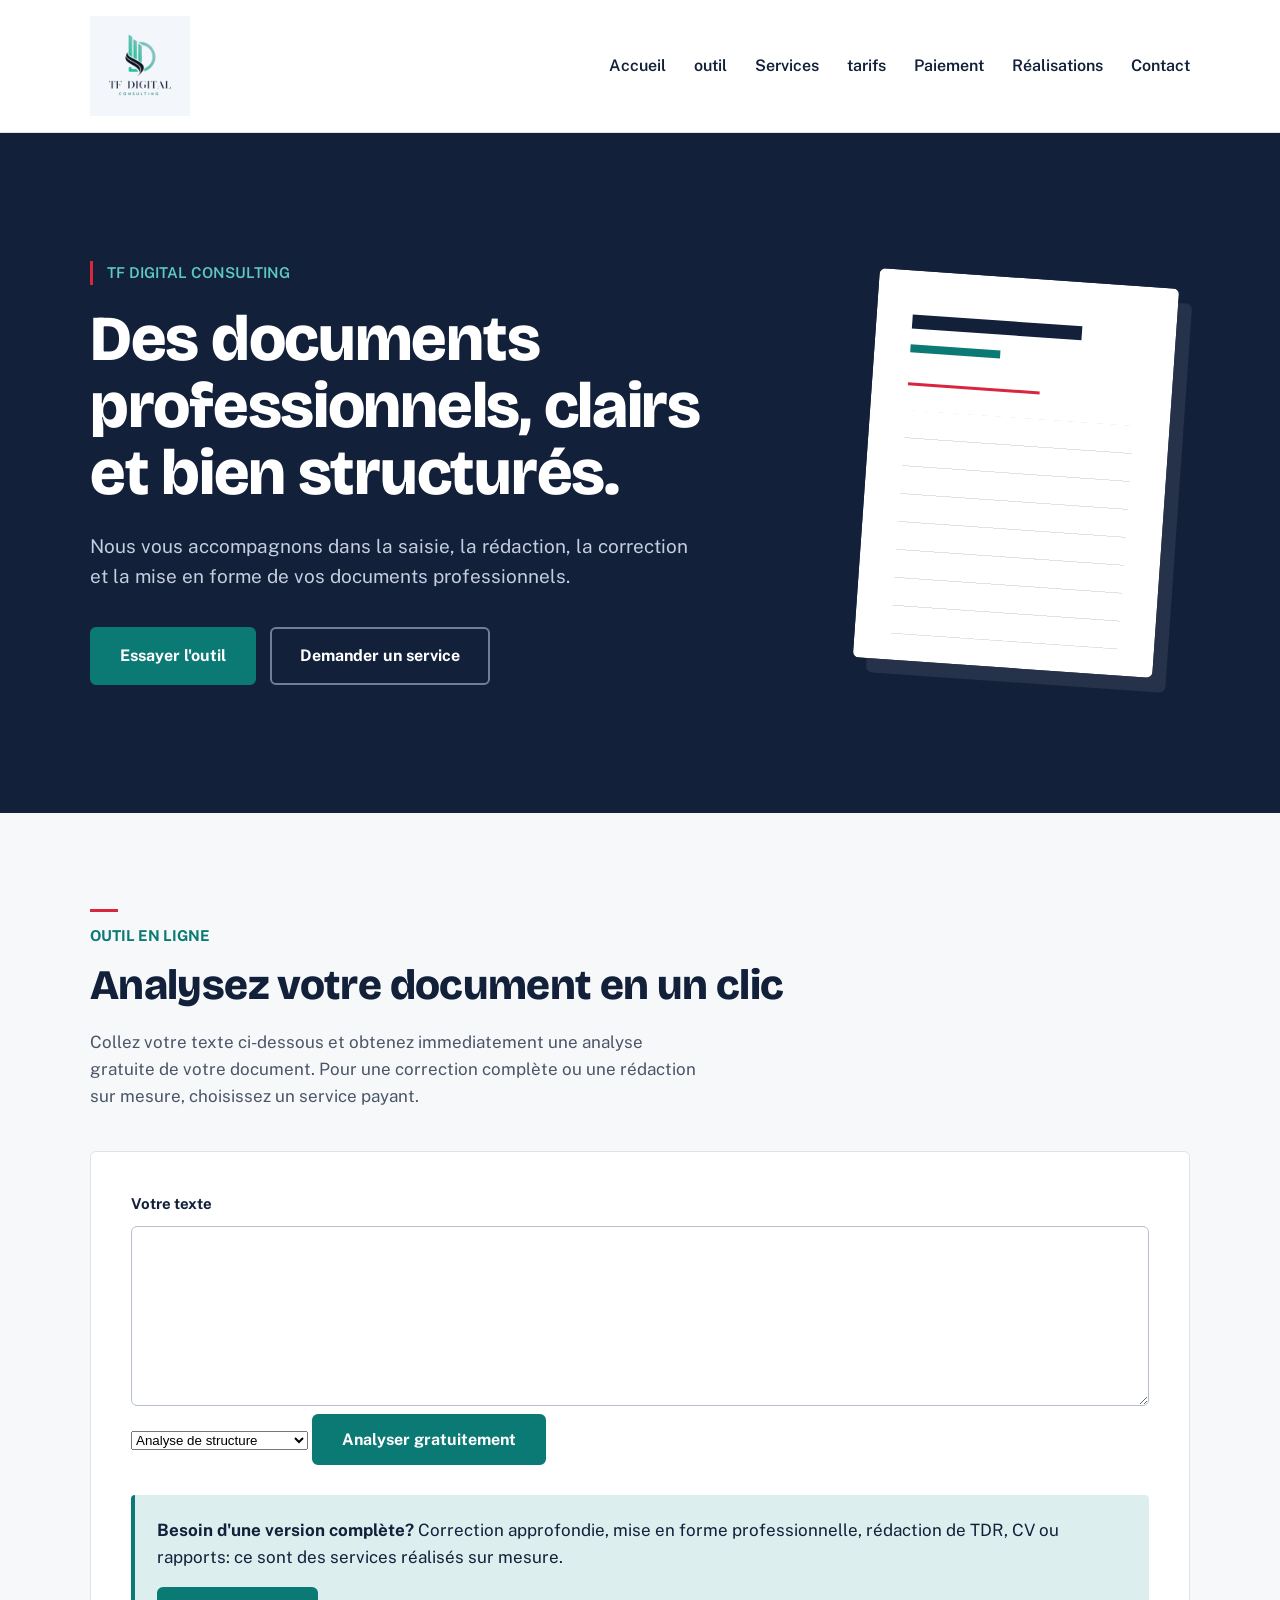
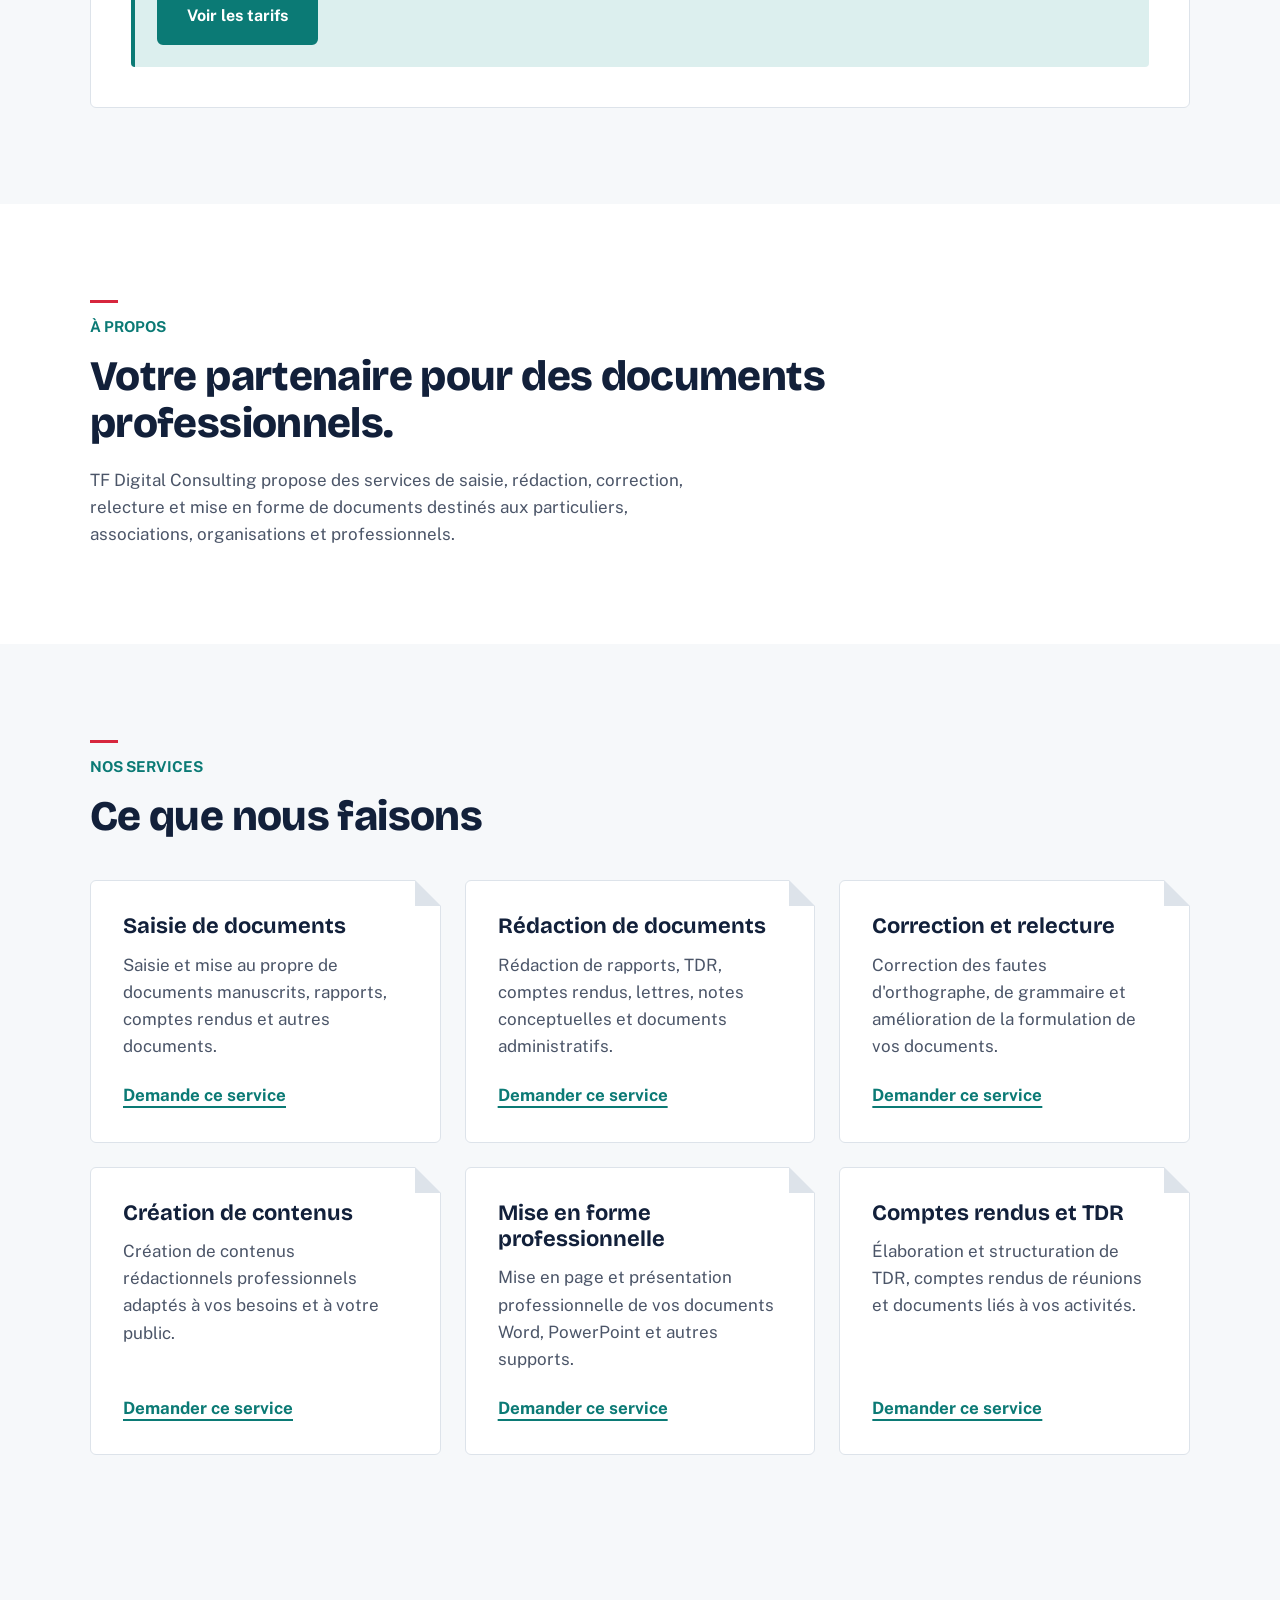
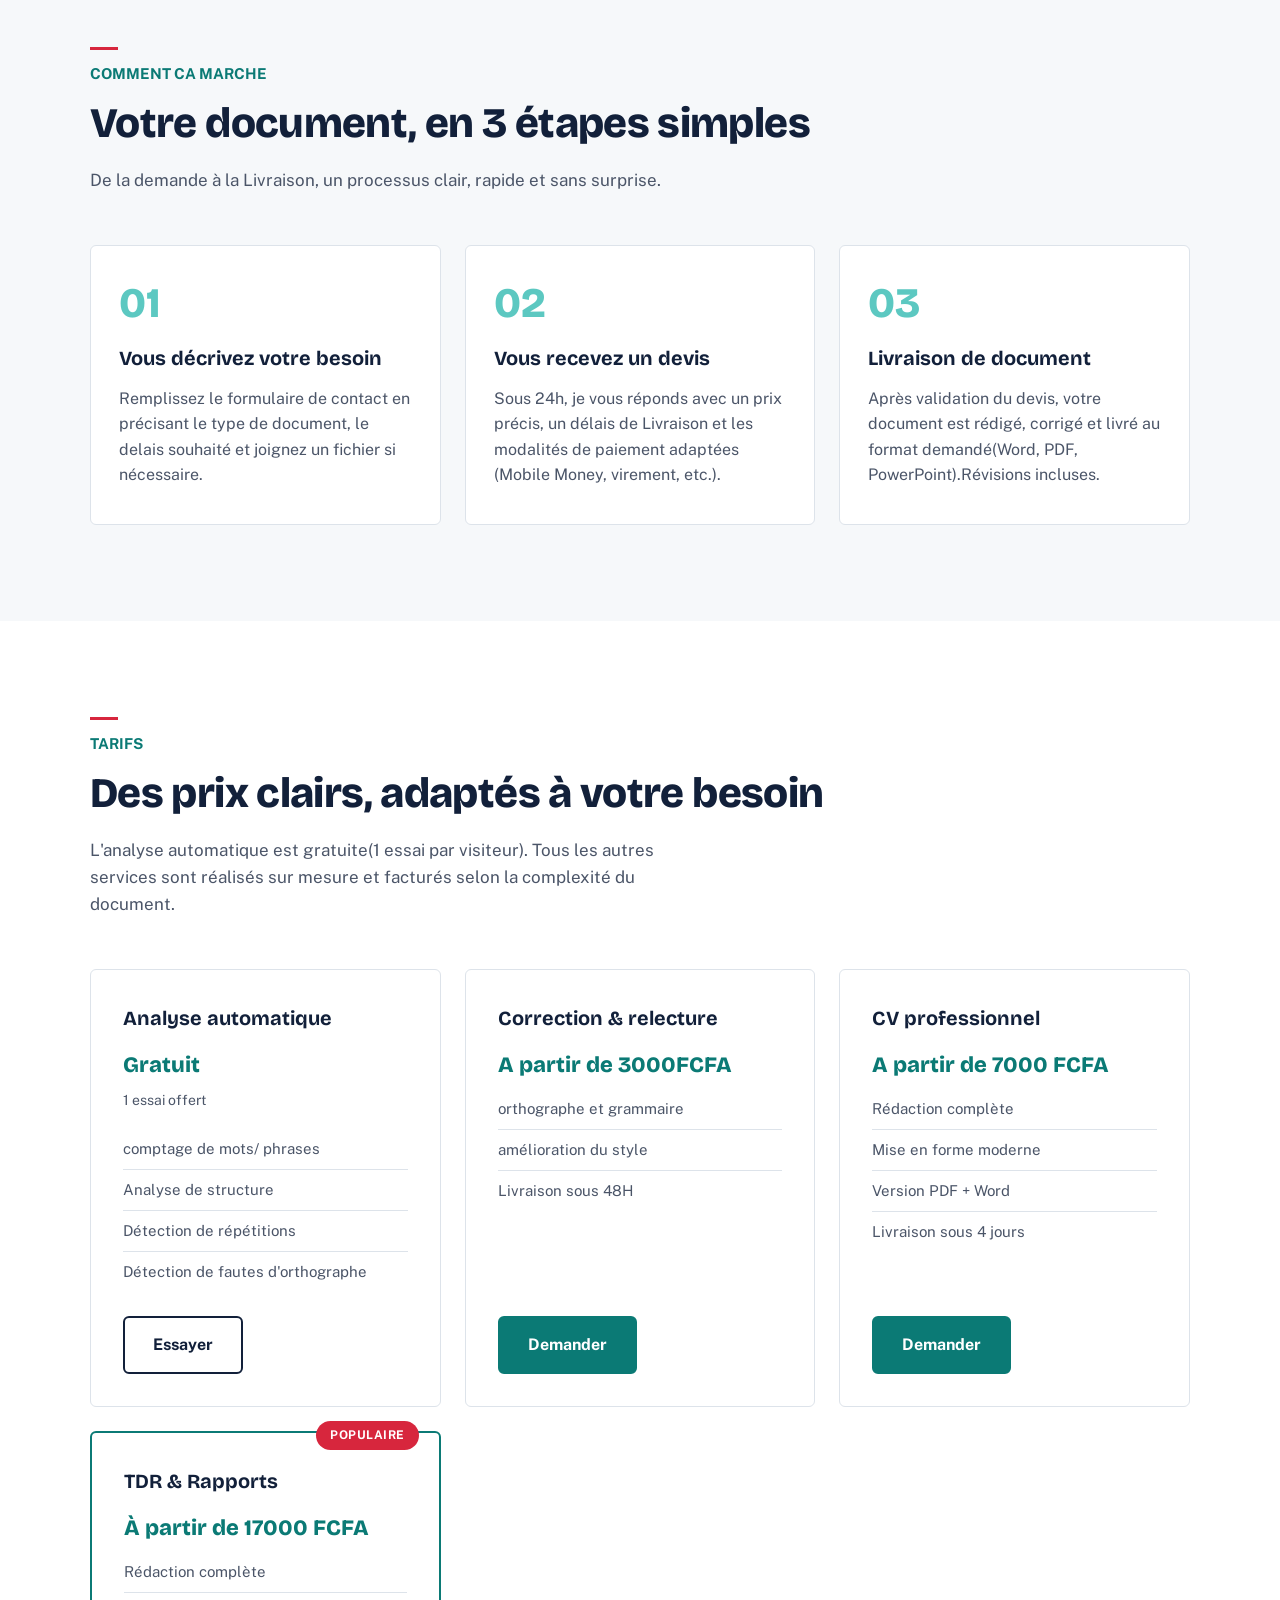
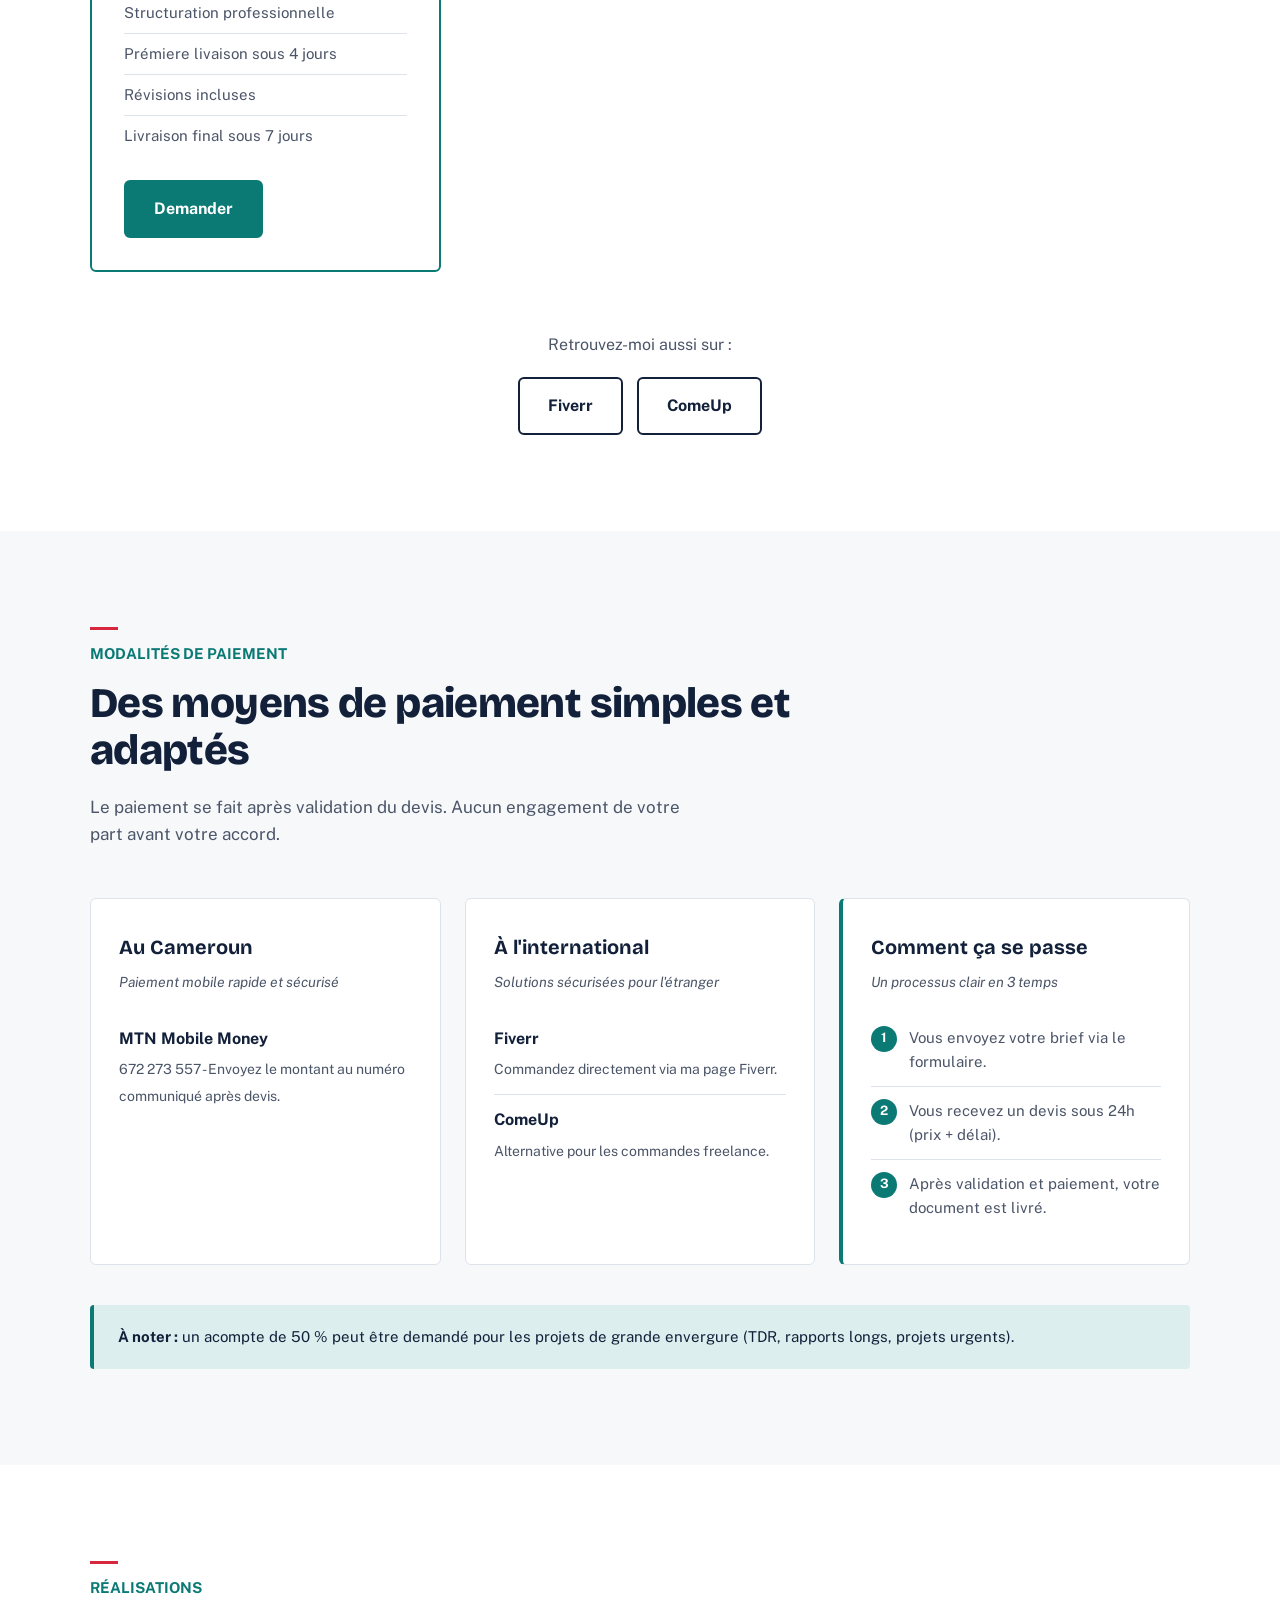
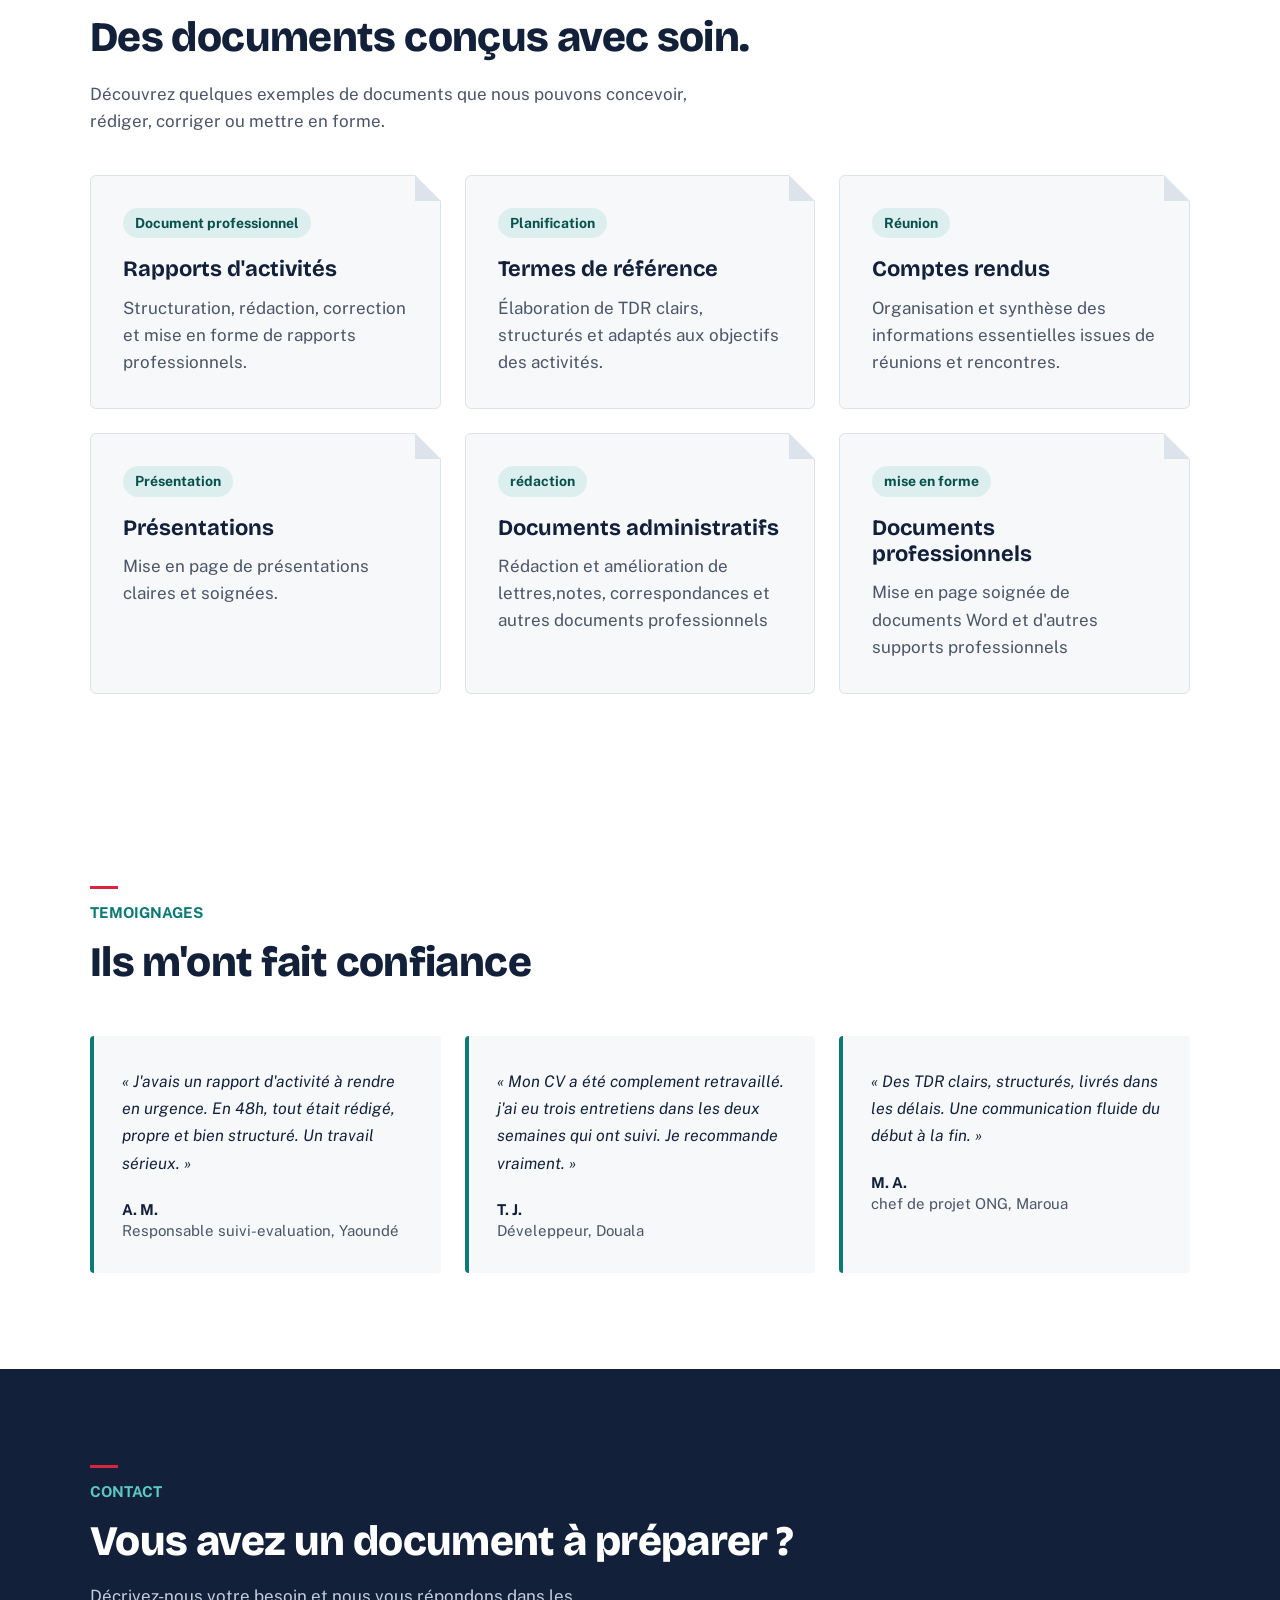
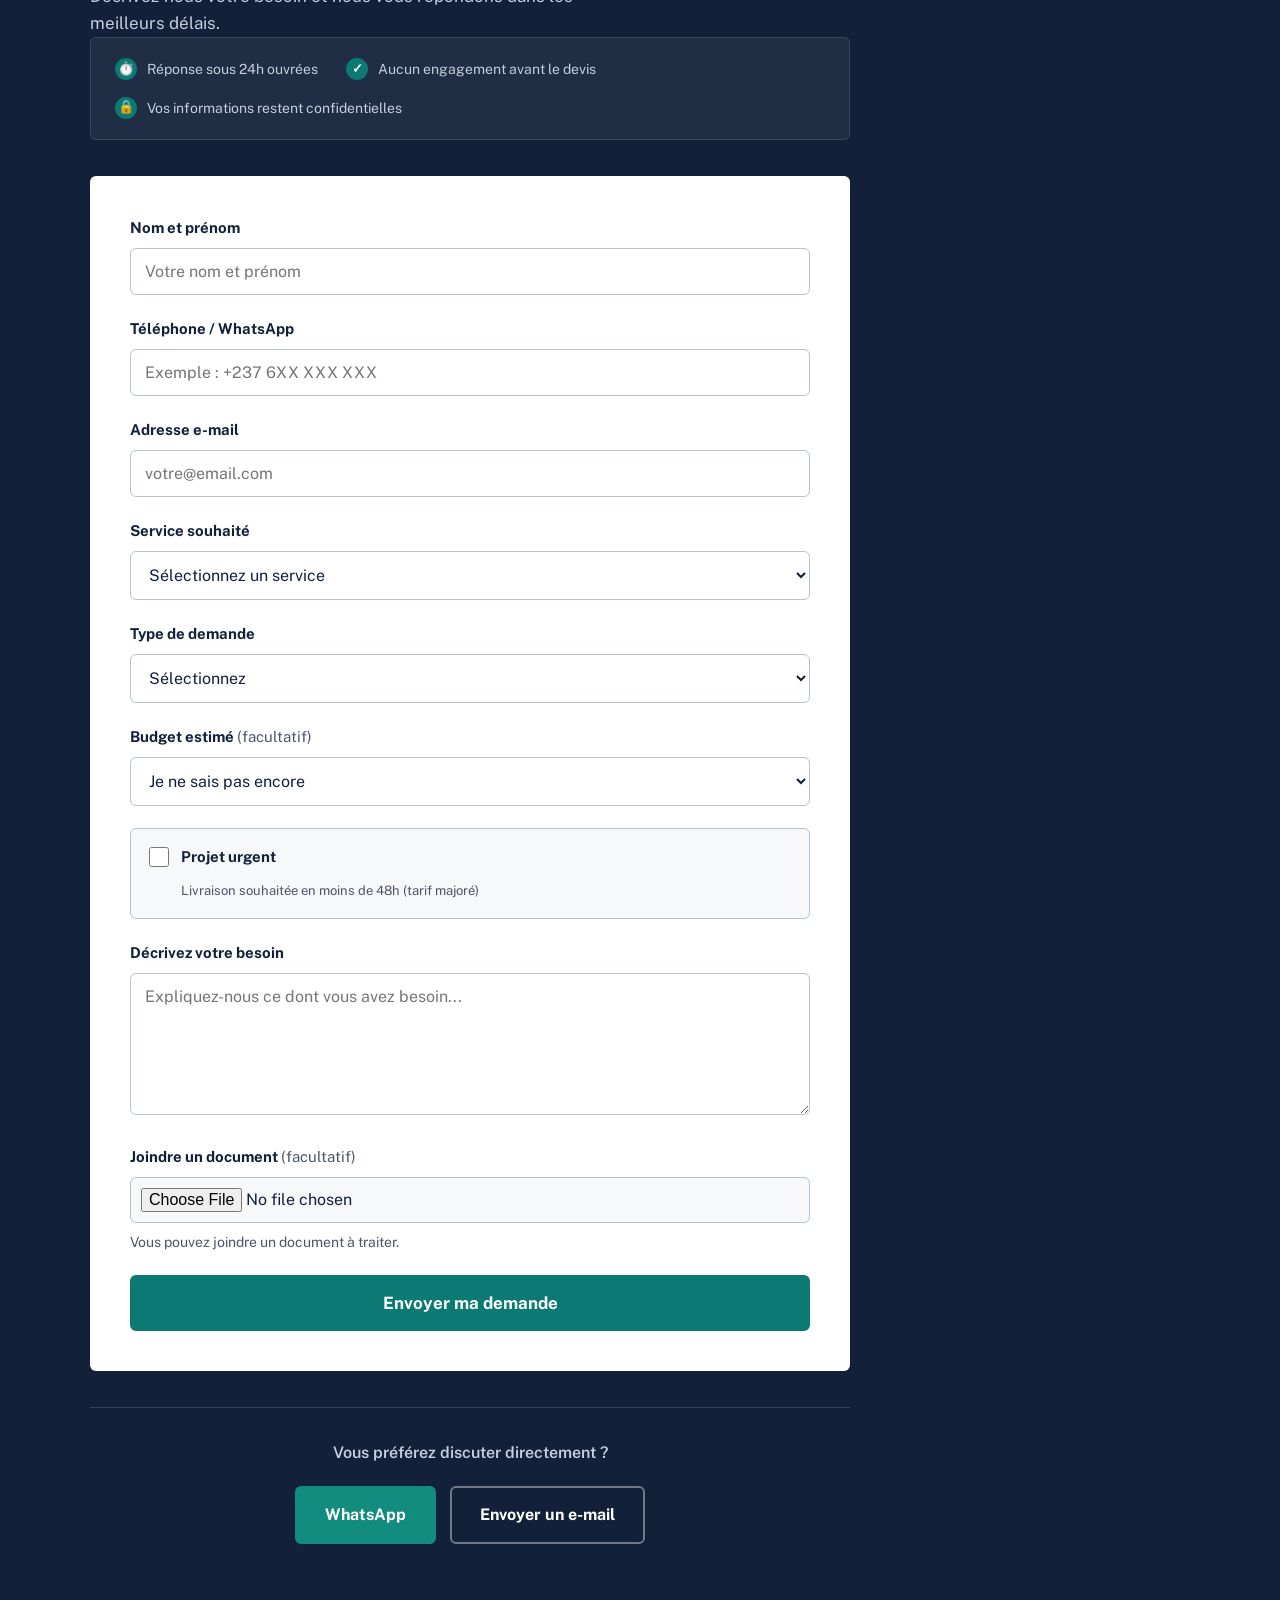
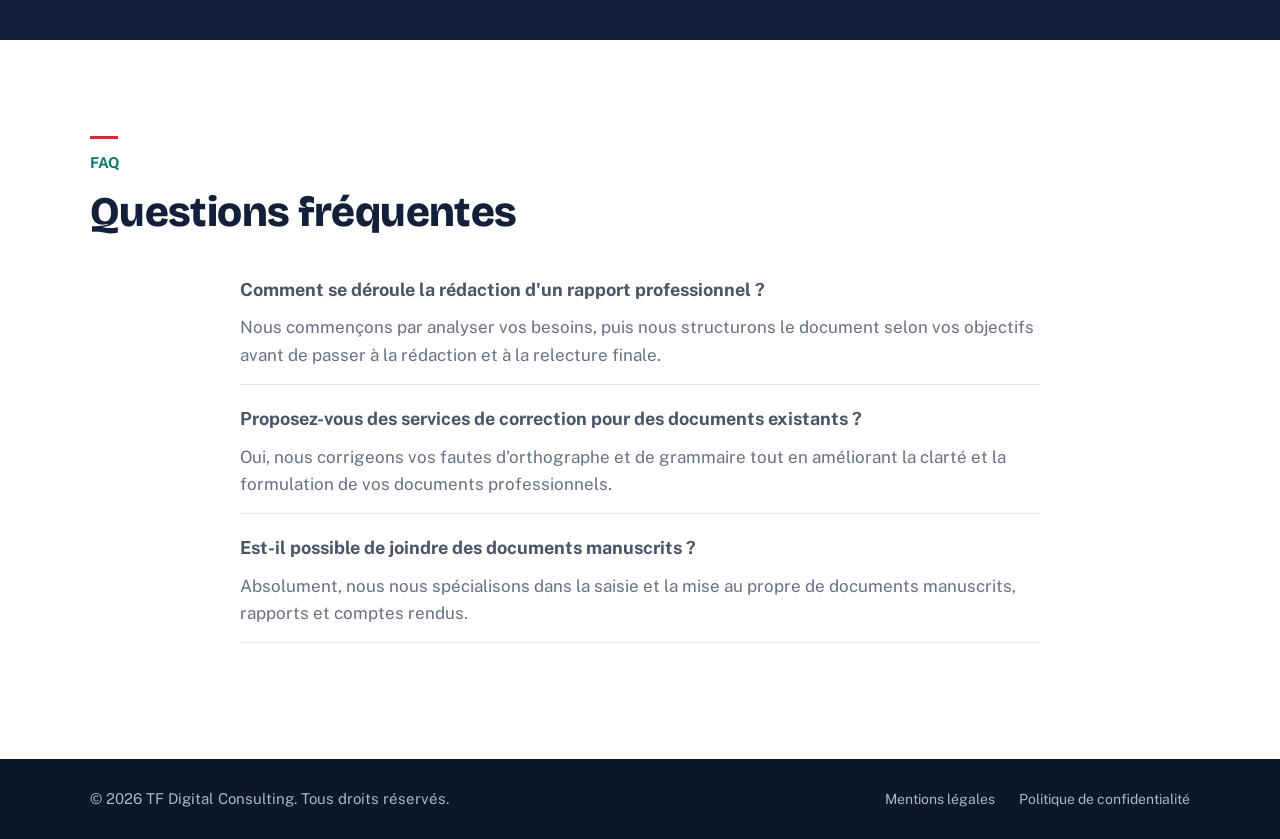
<file: index.html>
<!DOCTYPE html>
<html lang="fr">

<head>
  <meta charset="UTF-8">
  <meta name="viewport"content="width=device-width,initial-scale=1.0">
  <title>TF Digital Consulting-Rédaction, correction et meise en forme de documents professionnels </title>
  <!-- SEO META TAGS -->
   <meta name="description" content="TF Digital Consulting: expert en rédaction,correction et saisie de documents professionnels à distance. Nous accompagnons les entreprises et les particuliers dans la mise en forme de leurs rapports,TDR et courriers.">
   <meta name="keywords" content="rédaction professionnel,saisie de documents, correction de textes, TF Digital Consulting, services administratifs,Cameroun">
   <meta name="author" content="TF digital Consulting">
   <!-- Open Graph (partage sur les reseaux sociaux) -->
    <meta property="og:title" content="TF Digital Consulting-documents professionnels">
    <meta property="og:description" content="Rédaction,Correction, saisie et mise en forme de vos documents professionnels">
    <meta property="og:type" content="website">
    <!-- POLICES -->
     <link rel="preconnect" href="https://fonts.googleapis.com">
     <link rel="preconnect" href="https://fonts.gstatic.com"crossorigin>
     <link href="https://fonts.googleapis.com/css2?family=Bricolage+Grotesque:wght@600;700;800&family=public+Sans:wght@400;600;700&display=swap" rel="stylesheet">
     <!-- STYLES -->
      <link rel="stylesheet" href="style.css">
    <!-- BALISES STRUCTURÉES POUR GOOGLE -->
<script type="application/ld+json">
{
  "@context": "https://schema.org",
  "@type": "ProfessionalService",
  "name": "TF Digital Consulting",
  "description": "Rédaction, correction et mise en forme de documents professionnels : TDR, rapports, CV, comptes rendus.",
  "url": "https://tf-digital-consulting.netlify.app",
  "telephone": "+237672273557",
  "email": "tfdigitalconsulting@gmail.com",
  "areaServed": { "@type": "Country", "name": "Cameroun" },
  "priceRange": "2000 - 50000 FCFA"
}
</script>  
</head>
<body>

    <!-- MENU DU SITE -->
    <header>

        <nav class="navbar">
            <a href="#accueil" class="logo">
                <img src="logo.png" alt="TF Digital Consulting Logo" class="logo-img">
            </a>

            <ul class="menu">
                <li><a href="#accueil">Accueil</a></li>
                <li><a href="#outil">outil</a></li>
                <li><a href="#services">Services</a></li>
                <li><a href="#tarifs">tarifs</a></li>
                <li><a href="paiement">Paiement</a></li>
                <li><a href="#realisations">Réalisations</a></li>
                <li><a href="#contact">Contact</a></li>
            </ul>

        </nav>

    </header>


    <!-- PAGE D'ACCUEIL -->
    <main>

        <section id="accueil" class="hero">

            <div class="hero-content">

                <p class="sur-titre">
                    TF DIGITAL CONSULTING
                </p>

                <h1>
                    Des documents professionnels,
                    clairs et bien structurés.
                </h1>

                <p class="description">
                    Nous vous accompagnons dans la saisie,
                    la rédaction, la correction et la mise
                    en forme de vos documents professionnels.
                </p>

                <div class="boutons">

                    <a href="#outil" class="btn">
                        Essayer l'outil
                    </a>

                    <a href="#contact" class="btn btn-secondaire">
                        Demander un service
                    </a>
                  
                </div>

            </div>

        </section>
        <!-- OUTIL EN LIGNE -->
         <section id="outil" class="outil-section">
            <div class="section-introduction">
                <p class="titre-section">OUTIL EN LIGNE</p>
                <h2>Analysez votre document en un clic</h2>
                <p class="texte-section">
                    Collez votre texte ci-dessous et obtenez immediatement une analyse gratuite de votre document.
                    Pour une correction complète ou une rédaction sur mesure, choisissez un service payant.
                </p>
            </div>
            <div class="outil-boite">
                <label for="texte-utilisateur" class="outil-label">
                    Votre texte
                </label>

                <textarea id="texte-utilisateur"
                placeholder="coller ici votre document (TDR, rapport, cv, lettre...)">
                </textarea>
                <div class="outil-action">
                    <select id="type-analyse">
                        <option value="structure">Analyse de structure</option>
                        <option value="lisibilite">Lisibilité</option>
                        <option value="repetitions">répétitions</option>
                        <option value="orthographe">Correction orthographique</option>
                    </select>
                    <button id="btn-analyser" class="btn" type="button">
                        Analyser gratuitement
                    </button>

                </div>
                <div id="resultat" class="resultat"></div>
                <div class="outil-premium">
                    <p>
                        <strong>Besoin d'une version complète?</strong>
                        Correction approfondie, mise en forme professionnelle, rédaction de TDR, CV ou rapports:
                         ce sont des services réalisés sur mesure.
                    </p>
                    <a href="#tarifs" class="btn">Voir les tarifs</a>
                </div>

            </div>
         </section>

        <!-- À PROPOS -->
        <section id="apropos" class="section">

            <p class="titre-section">
                À PROPOS
            </p>

            <h2>
                Votre partenaire pour des documents
                professionnels.
            </h2>

            <p class="texte-section">
                TF Digital Consulting propose des services
                de saisie, rédaction, correction, relecture
                et mise en forme de documents destinés aux
                particuliers, associations, organisations
                et professionnels.
            </p>

        </section>


        <!-- SERVICES -->
        <section id="services" class="services-section">

            <div class="section-introduction">

                <p class="titre-section">
                    NOS SERVICES
                </p>

                <h2>
                    Ce que nous faisons
                </h2>

            </div>


            <div class="services">

                <!-- SERVICE 1 -->
                <div class="service">

                    <span class="numero">
                        01
                    </span>

                    <h3>
                        Saisie de documents
                    </h3>

                    <p>
                        Saisie et mise au propre de documents
                        manuscrits, rapports, comptes rendus
                        et autres documents.
                    </p>
                    <a href="#contact"
                    class="service-link">
                    Demande ce service
                     </a>

                </div>


                <!-- SERVICE 2 -->
                <div class="service">

                    <span class="numero">
                        02
                    </span>

                    <h3>
                        Rédaction de documents
                    </h3>

                    <p>
                        Rédaction de rapports, TDR, comptes
                        rendus, lettres, notes conceptuelles
                        et documents administratifs.
                    </p>
                    <a href="#contact"
                    class="service-link"> Demander ce service
                </a>

                </div>


                <!-- SERVICE 3 -->
                <div class="service">

                    <span class="numero">
                        03
                    </span>

                    <h3>
                        Correction et relecture
                    </h3>

                    <p>
                        Correction des fautes d'orthographe,
                        de grammaire et amélioration de la
                        formulation de vos documents.
                    </p>
                    <a href="#contact"
                    class="service-link"> 
                    Demander ce service
                     </a>

                </div>


                <!-- SERVICE 4 -->
                <div class="service">

                    <span class="numero">
                        04
                    </span>

                    <h3>
                        Création de contenus
                    </h3>

                    <p>
                        Création de contenus rédactionnels
                        professionnels adaptés à vos besoins
                        et à votre public.
                    </p>
                    <a href="#contact"
                    class="service-link">
                Demander ce service
                    </a>

                </div>


                <!-- SERVICE 5 -->
                <div class="service">

                    <span class="numero">
                        05
                    </span>

                    <h3>
                        Mise en forme professionnelle
                    </h3>

                    <p>
                        Mise en page et présentation
                        professionnelle de vos documents
                        Word, PowerPoint et autres supports.
                    </p>
                    <a href="#contact"
                    class="service-link">
                     Demander ce service
                     </a>

                </div>


                <!-- SERVICE 6 -->
                <div class="service">

                    <span class="numero">
                        06
                    </span>

                    <h3>
                        Comptes rendus et TDR
                    </h3>

                    <p>
                        Élaboration et structuration de TDR,
                        comptes rendus de réunions et documents
                        liés à vos activités.
                    </p>
                    <a href="#contact"
                    class="service-link">
                     Demander ce service
                     </a>

                </div>

            </div>

        </section>
        <!-- COMMENT CA MARCHE -->
         <section id="processus" class="processus-section">
            <div class="section-introduction">
                <p class="titre-section">COMMENT CA MARCHE</p>
                <h2>Votre document, en 3 étapes simples</h2>
                <p class="texte-section">
                  De la demande à la Livraison, un processus clair,
                  rapide et sans surprise.
                </p>
            </div>
            <div class="etapes-grille">

              <div class="etape-carte">
                <div class="etape-num">01</div>
                <h3>Vous décrivez votre besoin</h3>
                <p>
                    Remplissez le formulaire de contact en précisant le type de document,
                    le delais souhaité et joignez un fichier si nécessaire.
                </p>
              </div>
              <div class="etape-carte">
                <div class="etape-num">02</div>
                <h3>Vous recevez un devis</h3>
                <p>
                    Sous 24h, je vous réponds avec un prix précis, un délais de Livraison et les modalités 
                    de paiement adaptées (Mobile Money, virement, etc.).
                </p>
              </div>
              <div class="etape-carte">
                <div class="etape-num">03</div>
                <h3>Livraison de document</h3>
                <p>
                    Après validation du devis, votre document est rédigé, corrigé et livré au format 
                    demandé(Word, PDF, PowerPoint).Révisions incluses.
                </p>
              </div>

            </div>

         </section>

        <!-- TARIFS -->
         <section id="tarifs" class="tarifs-section">
            <div class="section-introduction">
                <p class="titre-section">TARIFS</p>
                <h2>Des prix clairs, adaptés à votre besoin</h2>
                <p class="texte-section">
                  L'analyse automatique est gratuite(1 essai par visiteur).
                  Tous les autres services sont réalisés sur mesure et facturés selon la  complexité du document.
                </p>
            </div>
            <div class="tarifs-grille">

                <!-- ANALYSE GRATUITE -->
                 <div class="tarif-carte">
                    <h3>Analyse automatique</h3>
                    <p class="prix">Gratuit</p>
                    <p class="tarif-detail">1 essai offert</p>
                    <ul>
                        <li>comptage de mots/ phrases</li>
                        <li>Analyse de structure</li>
                        <li>Détection de répétitions</li>
                        <li>Détection de fautes d'orthographe</li>
                    </ul>
                    <a href="#outil" class="btn btn-secondaire">Essayer</a>
                 </div>
                 <!-- CORRECTION -->
                  <div class="tarif-carte">
                    <h3>Correction & relecture</h3>
                    <p class="prix">A partir de 3000FCFA                    
                    </p>
                    <ul>
                        <li>orthographe et grammaire</li>
                        <li>amélioration du style</li>
                        <li>Livraison sous 48H</li>
                    </ul>
                    <a href="#contact" class="btn">Demander</a>
                  </div>
                  <!-- CV -->
                   <div class="tarif-carte">
                      <h3>CV professionnel</h3>
                      <p class="prix"> A partir de 7000 FCFA</p>
                      <ul>
                        <li>Rédaction complète</li>
                        <li>Mise en forme moderne</li>
                        <li>Version PDF + Word</li>
                        <li>Livraison sous 4 jours</li>
                      </ul>
                      <a href="#contact" class="btn">Demander</a>
                   </div>
                   <!-- TDR / RAPPORTS (populaire) -->
                    <div class="tarif-carte tarif-populaire" >
                       <span class="badge"> populaire</span>
                       <h3>TDR & Rapports</h3>
                       <p class="prix">À partir de 17000 FCFA</p>
                       <ul>
                        <li>Rédaction complète</li>
                        <li>Structuration professionnelle</li>
                        <li>Prémiere livaison sous 4 jours</li>
                        <li>Révisions incluses</li>
                        <li>Livraison final sous 7 jours</li>
                        </ul>
                        <a href="#contact" class="btn">Demander</a>
                    </div>
            </div>
            <!-- AUTRES PLATEFORMES -->
             <div class="autres-plateformes">
                <p>Retrouvez-moi aussi sur : </p>
                <div class="plateformes-liens">
                    <a href="https://www.fiverr.com/tryphosefoning"
                    target="_blank"
                    class="btn btn-secondaire">
                     Fiverr
                    </a>
                    <a href="https://comeup.com/@ngouegnifoning"
                    target="_blank"
                    class="btn btn-secondaire">
                     ComeUp
                     </a>
                </div>
             </div>

         </section>
         <!-- MODALITÉS DE PAIEMENT -->
<section id="paiement" class="paiement-section">

    <div class="section-introduction">
        <p class="titre-section">MODALITÉS DE PAIEMENT</p>
        <h2>Des moyens de paiement simples et adaptés</h2>
        <p class="texte-section">
            Le paiement se fait après validation du devis.
            Aucun engagement de votre part avant votre accord.
        </p>
    </div>

    <div class="paiement-grille">

        <!-- CAMEROUN -->
        <div class="paiement-carte">
            <h3>Au Cameroun</h3>
            <p class="paiement-sous-titre">
                Paiement mobile rapide et sécurisé
            </p>
            <ul class="paiement-liste">
                <li>
                    <strong>MTN Mobile Money</strong>
                    <span>672 273 557 - Envoyez le montant au numéro communiqué après devis.</span>
                </li>
                
            </ul>
        </div>

        <!-- INTERNATIONAL -->
        <div class="paiement-carte">
            <h3>À l'international</h3>
            <p class="paiement-sous-titre">
                Solutions sécurisées pour l'étranger
            </p>
            <ul class="paiement-liste">
                <li>
                    <strong>Fiverr</strong>
                    <span>Commandez directement via ma page Fiverr.</span>
                </li>
                <li>
                    <strong>ComeUp</strong>
                    <span>Alternative pour les commandes freelance.</span>
                </li>
            </ul>
        </div>

        <!-- PROCESSUS -->
        <div class="paiement-carte paiement-carte-accent">
            <h3>Comment ça se passe</h3>
            <p class="paiement-sous-titre">
                Un processus clair en 3 temps
            </p>
            <ol class="paiement-etapes">
                <li>Vous envoyez votre brief via le formulaire.</li>
                <li>Vous recevez un devis sous 24h (prix + délai).</li>
                <li>Après validation et paiement, votre document est livré.</li>
            </ol>
        </div>

    </div>

    <p class="paiement-note">
        <strong>À noter :</strong> un acompte de 50 % peut être demandé
        pour les projets de grande envergure (TDR, rapports longs,
        projets urgents).
    </p>

</section>
        <!-- RÉALISATIONS -->
        <section id="realisations" class="realisations-section">

         <div class="section-introduction">

           <p class="titre-section">
            RÉALISATIONS
            </p>

           <h2>
            Des documents conçus avec soin.
           </h2>

          <p class="texte-section">
            Découvrez quelques exemples de documents
            que nous pouvons concevoir, rédiger,
            corriger ou mettre en forme.
          </p>

          </div>
          <div class="realisations-grille">

  <article class="realisation-carte">
    <div class="carte-haut">
      <span class="carte-num">01</span>
      <span class="carte-cat">Document professionnel</span>
    </div>
    <h3>Rapports d'activités</h3>
    <p>Structuration, rédaction, correction et mise en forme de rapports professionnels.</p>
  </article>

  <article class="realisation-carte">
    <div class="carte-haut">
      <span class="carte-num">02</span>
      <span class="carte-cat">Planification</span>
    </div>
    <h3>Termes de référence</h3>
    <p>Élaboration de TDR clairs, structurés et adaptés aux objectifs des activités.</p>
  </article>

  <article class="realisation-carte">
    <div class="carte-haut">
      <span class="carte-num">03</span>
      <span class="carte-cat">Réunion</span>
    </div>
    <h3>Comptes rendus</h3>
    <p>Organisation et synthèse des informations essentielles issues de réunions et rencontres.</p>
  </article>

  <article class="realisation-carte">
    <div class="carte-haut">
      <span class="carte-num">04</span>
      <span class="carte-cat">Présentation</span>
    </div>
    <h3>Présentations</h3>
    <p>Mise en page de présentations claires et soignées.</p>
  </article>

   <article class="realisation-carte">
     <div class="carte-haut">
        <span class="carte-num">05</span>
        <span class="carte-cat">rédaction</span>
     </div>
     <h3>Documents administratifs</h3>
     <p>Rédaction et amélioration de lettres,notes, correspondances et autres documents professionnels</p>
   </article>

   <article class="realisation-carte">
     <div class="carte-haut">
        <span class="carte-num">06</span>
        <span class="carte-cat"> mise en forme</span>
     </div>
     <h3>Documents professionnels</h3>
     <p>Mise en page soignée de documents Word et d'autres supports professionnels</p> 
      </article>

        </div>   
        </section>
         
        <!-- TEMOIGNAGES-->
         <section id="temoignages" class="temoignage-section">
           <div class="section-introduction">
             <p class="titre-section">TEMOIGNAGES</p>
             <h2>Ils m'ont fait confiance</h2>
           </div>

           <div class="temoignage-grille">
               <div class="temoignage-carte">
                <p class="temoignage-texte">
                    « J'avais un rapport d'activité à rendre en urgence.
                En 48h, tout était rédigé, propre et bien structuré.
                Un travail sérieux. »
                </p>
                <p class="temoignage-auteur">
                    <strong>A. M.</strong><br>
                    <span> Responsable suivi-evaluation, Yaoundé</span>
                </p>
              </div>

              <div class="temoignage-carte">
                <p class="temoignage-texte">
                   « Mon CV a été complement retravaillé. j'ai eu trois entretiens dans les deux
                   semaines qui ont suivi. Je recommande vraiment. »
                </p>
                <p class="temoignage-auteur">
                    <strong>T. J.</strong><br>
                    <span>Déveleppeur, Douala</span>
                </p>
              </div>

              <div class="temoignage-carte">
                <p class="temoignage-texte">
                   « Des TDR clairs, structurés, livrés dans les délais.
                   Une communication fluide du début à la fin. »
                </p>
                <p class="temoignage-auteur">
                    <strong>M. A.</strong><br>
                    <span> chef de projet ONG, Maroua</span>
                </p>
              </div>

           </div>

         </section>


        <!-- CONTACT -->
        <section id="contact" class="contact">

            <div class="contact-content">

                <p class="titre-section">
                    CONTACT
                </p>

                <h2>
                    Vous avez un document à préparer ?
                </h2>

                <p class="contact-intro">
                    Décrivez-nous votre besoin et nous vous répondons dans les meilleurs délais.
                    
                </p>
                <!-- BANDEAU DE RÉASSURANCE -->
<div class="form-reassurance">
    <div class="reassurance-item">
        <span class="reassurance-icon">⏱️</span>
        <span>Réponse sous 24h ouvrées</span>
    </div>
    <div class="reassurance-item">
        <span class="reassurance-icon">✓</span>
        <span>Aucun engagement avant le devis</span>
    </div>
    <div class="reassurance-item">
        <span class="reassurance-icon">🔒</span>
        <span>Vos informations restent confidentielles</span>
    </div>
</div>

<form class="contact-form"
      action="https://formspree.io/f/xwlvonkk"
      method="POST"
      enctype="multipart/form-data">

    <!-- NOM -->
    <div class="form-group">
        <label for="nom">Nom et prénom</label>
        <input
            type="text"
            id="nom"
            name="nom"
            placeholder="Votre nom et prénom"
            autocomplete="name"
            required>
    </div>

    <!-- TELEPHONE -->
    <div class="form-group">
        <label for="telephone">Téléphone / WhatsApp</label>
        <input
            type="tel"
            id="telephone"
            name="telephone"
            placeholder="Exemple : +237 6XX XXX XXX"
            autocomplete="tel"
            required>
    </div>

    <!-- EMAIL -->
    <div class="form-group">
        <label for="email">Adresse e-mail</label>
        <input
            type="email"
            id="email"
            name="email"
            placeholder="votre@email.com"
            autocomplete="email">
    </div>

    <!-- SERVICE -->
    <div class="form-group">
        <label for="service">Service souhaité</label>
        <select id="service" name="service" required>
            <option value="">Sélectionnez un service</option>
            <option value="saisie">Saisie de documents</option>
            <option value="redaction">Rédaction de documents</option>
            <option value="correction">Correction et relecture</option>
            <option value="contenus">Création de contenus rédactionnels</option>
            <option value="mise-en-forme">Mise en forme professionnelle</option>
            <option value="tdr">Rédaction des TDR</option>
            <option value="rapport">Rédaction des rapports</option>
            <option value="compte-rendu">Rédaction des comptes rendus</option>
            <option value="autre">Autre demande</option>
        </select>
    </div>

    <!-- TYPE DE DEMANDE -->
    <div class="form-group">
        <label for="type-demande">Type de demande</label>
        <select id="type-demande" name="type-demande" required>
            <option value="">Sélectionnez</option>
            <option value="service-manuel">Service manuel (payant)</option>
            <option value="outil-premium">Version premium de l'outil</option>
            <option value="devis">Demande de devis</option>
            <option value="autre">Autre</option>
        </select>
    </div>

    <!-- BUDGET ESTIMÉ -->
    <div class="form-group">
        <label for="budget">
            Budget estimé
            <span>(facultatif)</span>
        </label>
        <select id="budget" name="budget">
            <option value="">Je ne sais pas encore</option>
            <option value="moins-5k">Moins de 5 000 FCFA</option>
            <option value="5k-15k">Entre 5 000 et 15 000 FCFA</option>
            <option value="15k-50k">Entre 15 000 et 50 000 FCFA</option>
            <option value="plus-50k">Plus de 50 000 FCFA</option>
        </select>
    </div>

    <!-- URGENT -->
    <div class="form-group form-group-checkbox">
        <label class="checkbox-label">
            <input
                type="checkbox"
                id="urgent"
                name="urgent"
                value="oui">
            <span>
                <strong>Projet urgent</strong>
                <small>Livraison souhaitée en moins de 48h (tarif majoré)</small>
            </span>
        </label>
    </div>

    <!-- MESSAGE -->
    <div class="form-group">
        <label for="message">Décrivez votre besoin</label>
        <textarea
            name="message"
            id="message"
            rows="6"
            placeholder="Expliquez-nous ce dont vous avez besoin..."
            required></textarea>
    </div>

    <!-- FICHIER -->
    <div class="form-group">
        <label for="document">
            Joindre un document
            <span>(facultatif)</span>
        </label>
        <input type="file"
            id="document"
            name="document">
        <small>Vous pouvez joindre un document à traiter.</small>
    </div>

    <!-- BOUTON -->
    <button type="submit" class="btn formulaire-btn">
        Envoyer ma demande
    </button>

</form>

    <!-- CONTACTS DIRECTS -->
    <div class="contact-direct">
      <p class="contact-direct-titre">
        Vous préférez discuter directement ?
      </p>
      <div class="contact-direct-liens">
        <a href="https://wa.me/+237672273557"
           target="_blank"
           rel="noopener"
           class="btn btn-whatsapp">
            WhatsApp 
        </a>
        <a href="https://mail.google.com/mail/?view=cm&fs=1&to=tfdigitalconsulting@gmail.com&su=Demande%20seervice%20-%20TF%20Digital%20Consulting"
          target="_blank"
          rel="noopener"
        class="btn btn-secondaire">
            Envoyer un e-mail
        </a>

      </div>
     </div>
                
    </div>

    </section>

    </main>
    <!-- FAQ SEO -->
<section id="faq" class="section">
    <div class="section-introduction">
        <p class="titre-section">FAQ</p>
        <h2>Questions fréquentes</h2>
    </div>

    <div class="faq-container" style="max-width: 800px; margin: 40px auto 0;">
        <div class="faq-item" style="margin-bottom: 20px; border-bottom: 1px solid #e5e8ec; padding-bottom: 15px;">
            <h3 style="font-size: 18px; margin-bottom: 10px;">Comment se déroule la rédaction d'un rapport professionnel ?</h3>
            <p style="color: #687080;">Nous commençons par analyser vos besoins, puis nous structurons le document selon vos objectifs avant de passer à la rédaction et à la relecture finale.</p>
        </div>
        <div class="faq-item" style="margin-bottom: 20px; border-bottom: 1px solid #e5e8ec; padding-bottom: 15px;">
            <h3 style="font-size: 18px; margin-bottom: 10px;">Proposez-vous des services de correction pour des documents existants ?</h3>
            <p style="color: #687080;">Oui, nous corrigeons vos fautes d'orthographe et de grammaire tout en améliorant la clarté et la formulation de vos documents professionnels.</p>
        </div>
        <div class="faq-item" style="margin-bottom: 20px; border-bottom: 1px solid #e5e8ec; padding-bottom: 15px;">
            <h3 style="font-size: 18px; margin-bottom: 10px;">Est-il possible de joindre des documents manuscrits ?</h3>
            <p style="color: #687080;">Absolument, nous nous spécialisons dans la saisie et la mise au propre de documents manuscrits, rapports et comptes rendus.</p>
        </div>
    </div>
</section>

    <!-- PIED DE PAGE -->
    <footer>
       <div class="footer-content">
        <p>© 2026 TF Digital Consulting. Tous droits réservés.</p>
        <div class="footer-liens">
            <a href="mentions-legales.html">Mentions légales</a>
            <a href="confidentialite.html">Politique de confidentialité</a>
        </div>
    </div>   
    </footer>


    <script src="script.js"></script>

</body>

</html>
</file>
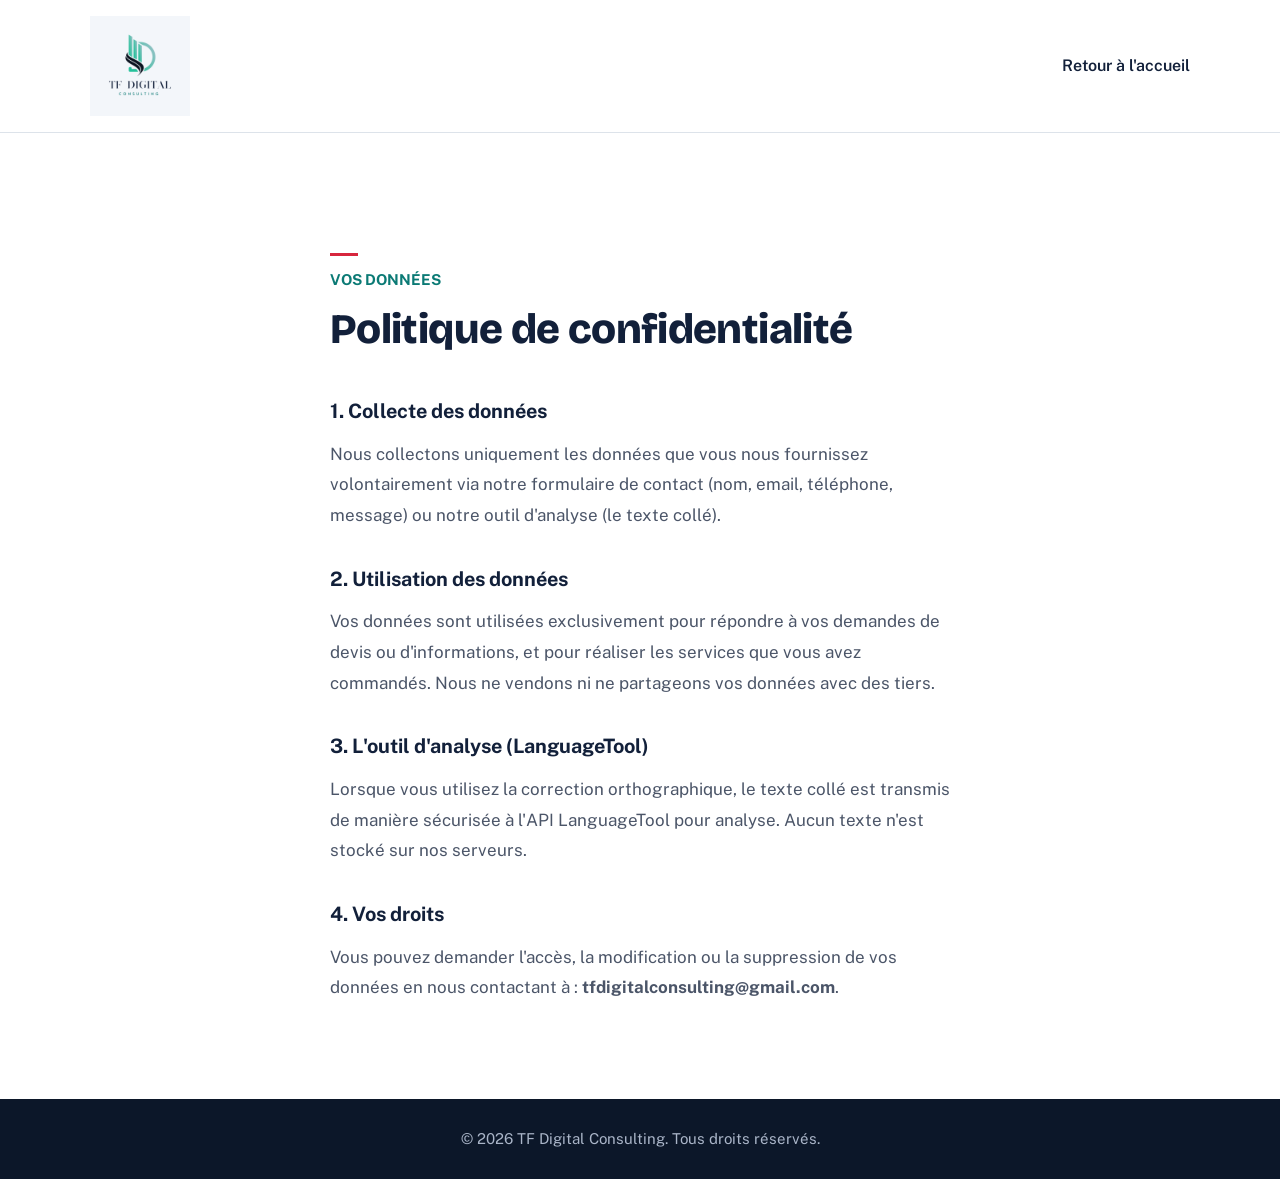
<file: confidentialite.html>
<!DOCTYPE html>
<html lang="fr">
<head>
    <meta charset="UTF-8">
    <meta name="viewport" content="width=device-width, initial-scale=1.0">
    <title>Politique de confidentialité - TF Digital Consulting</title>
    <link href="https://fonts.googleapis.com/css2?family=Bricolage+Grotesque:wght@600;700;800&family=Public+Sans:wght@400;600;700&display=swap" rel="stylesheet">
    <link rel="stylesheet" href="style.css">
</head>
<body>
    <header>
        <nav class="navbar">
            <a href="index.html" class="logo">
                <img src="logo.png" alt="TF Digital Consulting" class="logo-img">
            </a>
            <ul class="menu">
                <li><a href="index.html">Retour à l'accueil</a></li>
            </ul>
        </nav>
    </header>
    <main class="section" style="max-width: 800px; margin: 0 auto; padding-top: 120px; min-height: 70vh;">
        <p class="titre-section">VOS DONNÉES</p>
        <h2>Politique de confidentialité</h2>
        
        <div style="margin-top: 40px; line-height: 1.8;">
            <h3 style="margin-top: 30px; margin-bottom: 10px; color: var(--encre);">1. Collecte des données</h3>
            <p>Nous collectons uniquement les données que vous nous fournissez volontairement via notre formulaire de contact (nom, email, téléphone, message) ou notre outil d'analyse (le texte collé).</p>

            <h3 style="margin-top: 30px; margin-bottom: 10px; color: var(--encre);">2. Utilisation des données</h3>
            <p>Vos données sont utilisées exclusivement pour répondre à vos demandes de devis ou d'informations, et pour réaliser les services que vous avez commandés. Nous ne vendons ni ne partageons vos données avec des tiers.</p>

            <h3 style="margin-top: 30px; margin-bottom: 10px; color: var(--encre);">3. L'outil d'analyse (LanguageTool)</h3>
            <p>Lorsque vous utilisez la correction orthographique, le texte collé est transmis de manière sécurisée à l'API LanguageTool pour analyse. Aucun texte n'est stocké sur nos serveurs.</p>

            <h3 style="margin-top: 30px; margin-bottom: 10px; color: var(--encre);">4. Vos droits</h3>
            <p>Vous pouvez demander l'accès, la modification ou la suppression de vos données en nous contactant à : <strong>tfdigitalconsulting@gmail.com</strong>.</p>
        </div>
    </main>
    <footer><p style="text-align:center;">© 2026 TF Digital Consulting. Tous droits réservés.</p></footer>
</body>
</html>
</file>
<file: style.css>
/* TF DIGITAL CONSULTING - IDENTITE VISUELLE*/
:root {
    --encre: #12203A;
    --papier: #F6F8FA;
    --sarcelle: #0B7A75;
    --sarcelle-clair: #5CC8C1;
    --rouge: #D7263D;
    --gris: #4B5568;
    --filet: #DDE3EA;
    --blanc: #FFFFFF;
 
    --titre: 'Bricolage Grotesque', 'Segoe UI', Arial, sans-serif;
    --texte: 'Public Sans', 'Segoe UI', Arial, sans-serif;
 
    --marge: max(24px, calc((100% - 1100px) / 2));
}
 
* {
    box-sizing: border-box;
    margin: 0;
    padding: 0;
}
 
html {
    scroll-behavior: smooth;
}
 
body {
    font-family: var(--texte);
    font-size: 17px;
    line-height: 1.6;
    color: var(--gris);
    background: var(--blanc);
}
 
section[id] {
    scroll-margin-top: 80px;
}
 
a:focus-visible,
button:focus-visible,
input:focus-visible,
select:focus-visible,
textarea:focus-visible {
    outline: 3px solid var(--sarcelle-clair);
    outline-offset: 3px;
}
 
/* =========================
   MENU
========================= */
 
header {
    position: sticky;
    top: 0;
    z-index: 50;
    background: var(--blanc);
    border-bottom: 1px solid var(--filet);
}
 
.navbar {
    display: flex;
    align-items: center;
    justify-content: space-between;
    gap: 24px;
    padding: 16px var(--marge);
}
 
.logo {
    display: inline-flex;
    align-items: center;
    gap: 10px;
    font-family: var(--titre);
    font-weight: 700;
    font-size: 20px;
    color: var(--encre);
    text-decoration: none;
    logo-img{
        height: 45px; /*Ajuste cette valeur si le logo est trop grand ou trop petit */
        width: auto;
        display: block;
    }
}
 
.logo-mark {
    display: inline-flex;
    align-items: center;
    justify-content: center;
    width: 38px;
    height: 38px;
    border-radius: 8px;
    background: var(--encre);
    color: var(--blanc);
    font-size: 17px;
    font-weight: 800;
    box-shadow: inset 0 -4px 0 var(--rouge);
}
 
.menu {
    display: flex;
    gap: 28px;
    list-style: none;
}
 
.menu a {
    color: var(--encre);
    text-decoration: none;
    font-weight: 600;
    font-size: 16px;
    padding: 6px 0;
    border-bottom: 2px solid transparent;
    transition: border-color 0.2s, color 0.2s;
}
 
.menu a:hover {
    color: var(--sarcelle);
    border-bottom-color: var(--rouge);
}
 
/* =========================
   ACCUEIL
========================= */
 
.hero {
    position: relative;
    overflow: hidden;
    padding: clamp(64px, 10vw, 128px) var(--marge);
    background: var(--encre);
    color: #C5CEDD;
}
 
.hero-content {
    position: relative;
    z-index: 1;
    max-width: 620px;
}
 
.sur-titre {
    font-size: 15px;
    font-weight: 600;
    color: var(--sarcelle-clair);
    margin-bottom: 20px;
    padding-left: 14px;
    border-left: 3px solid var(--rouge);
}
 
.hero h1 {
    font-family: var(--titre);
    font-weight: 800;
    font-size: clamp(38px, 6vw, 64px);
    line-height: 1.05;
    letter-spacing: -0.02em;
    color: var(--blanc);
}
 
.hero .description {
    margin-top: 24px;
    max-width: 52ch;
    font-size: 19px;
    color: #C5CEDD;
}
 
.boutons {
    display: flex;
    flex-wrap: wrap;
    gap: 14px;
    margin-top: 36px;
}
 
/* La feuille de document (seul élément décoratif du site) */
.hero::after {
    content: "";
    position: absolute;
    right: max(24px, calc((100% - 1100px) / 2 + 24px));
    top: 50%;
    width: 300px;
    height: 390px;
    border-radius: 6px;
    transform: translateY(-50%) rotate(4deg);
    background:
        linear-gradient(var(--rouge), var(--rouge)) 36px 112px / 132px 3px no-repeat,
        linear-gradient(var(--encre), var(--encre)) 36px 44px / 170px 14px no-repeat,
        linear-gradient(var(--sarcelle), var(--sarcelle)) 36px 74px / 90px 8px no-repeat,
        repeating-linear-gradient(to bottom, transparent 0, transparent 27px, var(--filet) 27px, var(--filet) 28px) 36px 140px / calc(100% - 72px) 224px no-repeat,
        var(--blanc);
    box-shadow: 14px 14px 0 rgba(255, 255, 255, 0.08);
}
 
/* =========================
   BOUTONS
========================= */
 
.btn {
    display: inline-block;
    padding: 14px 28px;
    border-radius: 6px;
    background: var(--sarcelle);
    border: 2px solid var(--sarcelle);
    color: var(--blanc);
    font-family: var(--texte);
    font-weight: 700;
    font-size: 16px;
    text-decoration: none;
    cursor: pointer;
    transition: background 0.2s, border-color 0.2s;
}
 
.btn:hover {
    background: #096560;
    border-color: #096560;
}
 
.btn-secondaire {
    background: transparent;
    border-color: #6F7E99;
    color: var(--blanc);
}
 
.btn-secondaire:hover {
    background: rgba(255, 255, 255, 0.1);
    border-color: var(--blanc);
}
 
/* =========================
   TITRES DES SECTIONS
========================= */
 
.section,
.services-section,
.realisations-section {
    padding: clamp(56px, 8vw, 96px) var(--marge);
}
 
.titre-section {
    display: block;
    font-size: 15px;
    font-weight: 700;
    color: var(--sarcelle);
    margin-bottom: 14px;
}
 
.titre-section::before {
    content: "";
    display: block;
    width: 28px;
    height: 3px;
    margin-bottom: 12px;
    background: var(--rouge);
}
 
h2 {
    font-family: var(--titre);
    font-weight: 800;
    font-size: clamp(28px, 4vw, 42px);
    line-height: 1.12;
    letter-spacing: -0.015em;
    color: var(--encre);
    max-width: 20em;
}
 
.texte-section {
    margin-top: 20px;
    max-width: 62ch;
}
 
.section-introduction {
    margin-bottom: 40px;
}
 
/* =========================
   SERVICES
========================= */
 
.services-section {
    --fond: var(--papier);
    background: var(--fond);
}
 
.services {
    display: grid;
    grid-template-columns: repeat(auto-fit, minmax(300px, 1fr));
    gap: 24px;
}
 
.service,
.realisation-carte {
    position: relative;
    padding: 32px;
    border: 1px solid var(--filet);
    border-radius: 6px;
}
 
.service {
    background: var(--blanc);
    display: flex;
    flex-direction: column;
    align-items: flex-start;
}
 
/* Coin de feuille pliée */
.service::before,
.realisation-carte::before {
    content: "";
    position: absolute;
    top: -1px;
    right: -1px;
    border-style: solid;
    border-width: 0 26px 26px 0;
    border-color: transparent var(--fond) var(--filet) transparent;
}
 
.numero {
    display: none;
}
 
.service h3,
.realisation-carte h3 {
    font-family: var(--titre);
    font-weight: 700;
    font-size: 22px;
    line-height: 1.2;
    color: var(--encre);
}
 
.service p,
.realisation-carte p {
    margin-top: 12px;
}
 
.service-link {
    display: inline-block;
    margin-top: auto;
    padding-top: 22px;
    color: var(--sarcelle);
    font-weight: 700;
    text-decoration: underline;
    text-decoration-thickness: 2px;
    text-underline-offset: 5px;
    transition: color 0.2s;
}
 
.service-link:hover {
    color: var(--rouge);
}
 
/* =========================
   RÉALISATIONS
========================= */
 
.realisations-section {
    --fond: var(--blanc);
    background: var(--fond);
}
 
.realisations-grille {
    display: grid;
    grid-template-columns: repeat(auto-fit, minmax(300px, 1fr));
    gap: 24px;
    margin-top: 8px;
}
 
.realisation-carte {
    background: var(--papier);
}
 
.carte-haut {
    margin-bottom: 18px;
}
 
.carte-num {
    display: none;
}
 
.carte-cat {
    display: inline-block;
    padding: 4px 12px;
    border-radius: 999px;
    background: #DCEFEE;
    color: #07514D;
    font-size: 14px;
    font-weight: 700;
}
 
/* =========================
   CONTACT
========================= */
 
.contact {
    padding: clamp(56px, 8vw, 96px) var(--marge);
    background: var(--encre);
    color: #C5CEDD;
}
 
.contact-content {
    max-width: 760px;
}
 
.contact .titre-section {
    color: var(--sarcelle-clair);
}
 
.contact h2 {
    color: var(--blanc);
}
 
.contact-intro {
    margin-top: 18px;
    max-width: 56ch;
    color: #C5CEDD;
}
 
.contact-form {
    margin-top: 36px;
    padding: clamp(24px, 4vw, 40px);
    border-radius: 6px;
    background: var(--blanc);
    color: var(--gris);
}
 
.form-group {
    margin-bottom: 22px;
}
 
.form-group label {
    display: block;
    margin-bottom: 8px;
    font-weight: 700;
    font-size: 15px;
    color: var(--encre);
}
 
.form-group label span {
    font-weight: 400;
    color: var(--gris);
}
 
.form-group input,
.form-group select,
.form-group textarea {
    width: 100%;
    padding: 13px 14px;
    border: 1.5px solid #B7C1CE;
    border-radius: 6px;
    background: var(--blanc);
    font-family: var(--texte);
    font-size: 16px;
    color: var(--encre);
}
 
.form-group textarea {
    resize: vertical;
    min-height: 140px;
}
 
.form-group input:focus,
.form-group select:focus,
.form-group textarea:focus {
    border-color: var(--sarcelle);
}
 
.form-group input[type="file"] {
    padding: 10px;
    background: var(--papier);
}
 
.form-group small {
    display: block;
    margin-top: 8px;
    font-size: 14px;
    color: var(--gris);
}
 
.formulaire-btn {
    width: 100%;
    padding: 16px 28px;
    font-size: 17px;
}
 
/* =========================
   PIED DE PAGE
========================= */
 
footer {
    padding: 28px var(--marge);
    background: #0C1729;
    color: #AAB5C8;
    font-size: 15px;
}
 
/* =========================
   TÉLÉPHONE ET PETITS ÉCRANS
========================= */
 
@media (max-width: 1000px) {
    .hero::after {
        display: none;
    }
}
 
@media (max-width: 768px) {
    .navbar {
        flex-direction: column;
        gap: 14px;
    }
 
    .menu {
        flex-wrap: wrap;
        justify-content: center;
        gap: 8px 20px;
    }
 
    .hero .description {
        font-size: 18px;
    }
 
    .boutons .btn {
        flex: 1 1 100%;
        text-align: center;
    }
 
    .service,
    .realisation-carte {
        padding: 26px;
    }
}
 
@media (prefers-reduced-motion: reduce) {
    html {
        scroll-behavior: auto;
    }
 
    * {
        transition: none !important;
    }
}
/* =========================
   OUTIL EN LIGNE
========================= */

.outil-section {
    padding: clamp(56px, 8vw, 96px) var(--marge);
    background: var(--papier);
}

.outil-boite {
    margin-top: 40px;
    padding: clamp(24px, 4vw, 40px);
    background: var(--blanc);
    border: 1px solid var(--filet);
    border-radius: 6px;
}

.outil-label {
    display: block;
    margin-bottom: 10px;
    font-weight: 700;
    font-size: 15px;
    color: var(--encre);
}

.outil-boite textarea {
    width: 100%;
    min-height: 180px;
    padding: 16px;
    border: 1.5px solid #B7C1CE;
    border-radius: 6px;
    background: var(--blanc);
    font-family: var(--texte);
    font-size: 16px;
    color: var(--encre);
    resize: vertical;
}

.outil-boite textarea:focus {
    border-color: var(--sarcelle);
    outline: none;
}

.outil-actions {
    display: flex;
    flex-wrap: wrap;
    gap: 12px;
    margin-top: 20px;
}

.outil-actions select {
    flex: 1 1 220px;
    padding: 13px 14px;
    border: 1.5px solid #B7C1CE;
    border-radius: 6px;
    background: var(--blanc);
    font-family: var(--texte);
    font-size: 16px;
    color: var(--encre);
}

.outil-actions button {
    flex: 0 0 auto;
}

.resultat {
    margin-top: 28px;
}

.resultat h3 {
    font-family: var(--titre);
    font-size: 20px;
    color: var(--encre);
    margin-bottom: 15px;
}

.resultat ul {
    list-style: none;
    padding: 0;
}

.resultat li {
    padding: 10px 0;
    border-bottom: 1px solid var(--filet);
}

.resultat li:last-child {
    border-bottom: none;
}

.resultat p {
    margin-top: 12px;
}

.outil-premium {
    margin-top: 30px;
    padding: 22px;
    background: #DCEFEE;
    border-left: 4px solid var(--sarcelle);
    border-radius: 4px;
}

.outil-premium p {
    margin-bottom: 16px;
    color: var(--encre);
}

/* =========================
   TARIFS
========================= */

.tarifs-section {
    padding: clamp(56px, 8vw, 96px) var(--marge);
    background: var(--blanc);
}

.tarifs-grille {
    display: grid;
    grid-template-columns: repeat(auto-fit, minmax(260px, 1fr));
    gap: 24px;
    margin-top: 50px;
}

.tarif-carte {
    position: relative;
    display: flex;
    flex-direction: column;
    padding: 32px;
    background: var(--blanc);
    border: 1px solid var(--filet);
    border-radius: 6px;
    transition: transform 0.2s, box-shadow 0.2s;
}

.tarif-carte:hover {
    transform: translateY(-4px);
    box-shadow: 0 12px 30px rgba(18, 32, 58, 0.08);
}

.tarif-carte h3 {
    font-family: var(--titre);
    font-weight: 700;
    font-size: 20px;
    color: var(--encre);
    margin-bottom: 14px;
}

.tarif-carte .prix {
    font-family: var(--titre);
    font-weight: 800;
    font-size: 22px;
    color: var(--sarcelle);
    margin-bottom: 6px;
}

.tarif-detail {
    font-size: 14px;
    color: var(--gris);
    margin-bottom: 18px;
}

.tarif-carte ul {
    list-style: none;
    padding: 0;
    margin: 0 0 24px;
    flex-grow: 1;
}

.tarif-carte ul li {
    padding: 8px 0;
    color: var(--gris);
    font-size: 15px;
    border-bottom: 1px solid var(--filet);
}

.tarif-carte ul li:last-child {
    border-bottom: none;
}

.tarif-carte .btn {
    text-align: center;
    align-self: flex-start;
}

.tarif-populaire {
    border: 2px solid var(--sarcelle);
}

.badge {
    position: absolute;
    top: -12px;
    right: 20px;
    padding: 5px 14px;
    background: var(--rouge);
    color: var(--blanc);
    font-size: 12px;
    font-weight: 700;
    border-radius: 999px;
    text-transform: uppercase;
    letter-spacing: 0.5px;
}

.autres-plateformes {
    margin-top: 60px;
    text-align: center;
}

.autres-plateformes p {
    margin-bottom: 20px;
    color: var(--gris);
    font-size: 16px;
}

.plateformes-liens {
    display: flex;
    gap: 14px;
    justify-content: center;
    flex-wrap: wrap;
}

/* Boutons secondaires en fond clair (inversés) */
.tarif-carte .btn-secondaire,
.plateformes-liens .btn-secondaire {
    background: transparent;
    border-color: var(--encre);
    color: var(--encre);
}

.tarif-carte .btn-secondaire:hover,
.plateformes-liens .btn-secondaire:hover {
    background: var(--encre);
    color: var(--blanc);
}

/* Version mobile */
@media (max-width: 768px) {
    .outil-actions button {
        flex: 1 1 100%;
    }

    .tarif-populaire {
        transform: none;
    }
}
/* =========================
   COMMENT ÇA MARCHE
========================= */

.processus-section {
    padding: clamp(56px, 8vw, 96px) var(--marge);
    background: var(--papier);
}

.etapes-grille {
    display: grid;
    grid-template-columns: repeat(auto-fit, minmax(280px, 1fr));
    gap: 24px;
    margin-top: 50px;
}

.etape-carte {
    position: relative;
    padding: 36px 28px;
    background: var(--blanc);
    border: 1px solid var(--filet);
    border-radius: 6px;
    transition: transform 0.2s, box-shadow 0.2s;
}

.etape-carte:hover {
    transform: translateY(-4px);
    box-shadow: 0 12px 30px rgba(18, 32, 58, 0.08);
}

.etape-num {
    font-family: var(--titre);
    font-weight: 800;
    font-size: 42px;
    color: var(--sarcelle-clair);
    line-height: 1;
    margin-bottom: 18px;
}

.etape-carte h3 {
    font-family: var(--titre);
    font-weight: 700;
    font-size: 20px;
    color: var(--encre);
    margin-bottom: 12px;
}

.etape-carte p {
    color: var(--gris);
    font-size: 16px;
}
/*  =========================
   TÉMOIGNAGES
========================= */

.temoignage-section {
    padding: clamp(56px, 8vw, 96px) var(--marge);
    background: var(--blanc);
}

.temoignage-grille {
    display: grid;
    grid-template-columns: repeat(auto-fit, minmax(280px, 1fr));
    gap: 24px;
    margin-top: 50px;
}
@media (max-width: 900px) {
    .temoignage-grille {
        grid-template-columns: repeat(2, 1fr);
    }
}
@media (max-width: 600px) {
    .temoignage-grille {
        grid-template-columns: 1fr; 
    }
}
.temoignage-carte {
    position: relative;
    padding: 32px 28px;
    background: var(--papier);
    border-left: 4px solid var(--sarcelle);
    border-radius: 4px;
}

.temoignage-texte {
    font-size: 16px;
    line-height: 1.7;
    color: var(--encre);
    font-style: italic;
    margin-bottom: 22px;
}

.temoignage-auteur {
    font-size: 15px;
    color: var(--gris);
    line-height: 1.4;
}

.temoignage-auteur strong {
    color: var(--encre);
    font-weight: 700;
}
/* =========================
   MODALITÉS DE PAIEMENT
========================= */

.paiement-section {
    padding: clamp(56px, 8vw, 96px) var(--marge);
    background: var(--papier);
}

.paiement-grille {
    display: grid;
    grid-template-columns: repeat(auto-fit, minmax(0, 1fr));
    gap: 24px;
    margin-top: 50px;
}

.paiement-carte {
    position: relative;
    padding: 32px 28px;
    background: var(--blanc);
    border: 1px solid var(--filet);
    border-radius: 6px;
    transition: transform 0.2s, box-shadow 0.2s;
}

.paiement-carte:hover {
    transform: translateY(-4px);
    box-shadow: 0 12px 30px rgba(18, 32, 58, 0.08);
}

.paiement-carte-accent {
    border-left: 4px solid var(--sarcelle);
}

.paiement-carte h3 {
    font-family: var(--titre);
    font-weight: 700;
    font-size: 20px;
    color: var(--encre);
    margin-bottom: 8px;
}

.paiement-sous-titre {
    font-size: 14px;
    color: var(--gris);
    margin-bottom: 20px;
    font-style: italic;
}

.paiement-liste {
    list-style: none;
    padding: 0;
    margin: 0;
}

.paiement-liste li {
    padding: 12px 0;
    border-bottom: 1px solid var(--filet);
}

.paiement-liste li:last-child {
    border-bottom: none;
}

.paiement-liste strong {
    display: block;
    color: var(--encre);
    font-weight: 700;
    font-size: 16px;
    margin-bottom: 4px;
}

.paiement-liste span {
    font-size: 14px;
    color: var(--gris);
    line-height: 1.5;
}

.paiement-etapes {
    list-style: none;
    padding: 0;
    margin: 0;
    counter-reset: etape-counter;
}

.paiement-etapes li {
    position: relative;
    padding: 12px 0 12px 38px;
    font-size: 15px;
    color: var(--gris);
    line-height: 1.6;
    border-bottom: 1px solid var(--filet);
    counter-increment: etape-counter;
}

.paiement-etapes li:last-child {
    border-bottom: none;
}

.paiement-etapes li::before {
    content: counter(etape-counter);
    position: absolute;
    left: 0;
    top: 12px;
    width: 26px;
    height: 26px;
    display: flex;
    align-items: center;
    justify-content: center;
    border-radius: 50%;
    background: var(--sarcelle);
    color: var(--blanc);
    font-size: 13px;
    font-weight: 700;
}

.paiement-note {
    margin-top: 40px;
    padding: 20px 24px;
    background: #DCEFEE;
    border-left: 4px solid var(--sarcelle);
    border-radius: 4px;
    font-size: 15px;
    color: var(--encre);
    line-height: 1.6;
}

/* Version mobile */
@media (max-width: 768px) {
    .paiement-carte {
        padding: 26px 22px;
    }

    .paiement-note {
        padding: 18px 20px;
        font-size: 14px;
    }
}
/* =========================
   FORMULAIRE — RÉASSURANCE
========================= */

.form-reassurance {
    display: flex;
    flex-wrap: wrap;
    gap: 16px 28px;
    padding: 20px 24px;
    margin-bottom: 24px;
    background: rgba(255, 255, 255, 0.06);
    border: 1px solid rgba(255, 255, 255, 0.12);
    border-radius: 6px;
}

.reassurance-item {
    display: flex;
    align-items: center;
    gap: 10px;
    font-size: 14px;
    color: #C5CEDD;
}

.reassurance-icon {
    display: inline-flex;
    align-items: center;
    justify-content: center;
    width: 22px;
    height: 22px;
    border-radius: 50%;
    background: var(--sarcelle);
    color: var(--blanc);
    font-size: 13px;
    font-weight: 700;
    flex-shrink: 0;
}

/* =========================
   FORMULAIRE — CHECKBOX
========================= */

.form-group-checkbox {
    margin-bottom: 22px;
}

.checkbox-label {
    display: flex !important;
    align-items: flex-start;
    gap: 12px;
    padding: 16px 18px;
    background: var(--papier);
    border: 1.5px solid #B7C1CE;
    border-radius: 6px;
    cursor: pointer;
    transition: border-color 0.2s, background 0.2s;
    font-weight: 400 !important;
}

.checkbox-label:hover {
    border-color: var(--sarcelle);
    background: #F0F5F5;
}

.checkbox-label input[type="checkbox"] {
    width: 20px;
    height: 20px;
    margin-top: 2px;
    accent-color: var(--sarcelle);
    cursor: pointer;
    flex-shrink: 0;
}

.checkbox-label span {
    display: flex;
    flex-direction: column;
    gap: 4px;
}

.checkbox-label strong {
    color: var(--encre);
    font-size: 15px;
}

.checkbox-label small {
    color: var(--gris);
    font-size: 13px;
    font-weight: 400;
}

/* =========================
   CONTACTS DIRECTS
========================= */

.contact-direct {
    margin-top: 36px;
    padding-top: 32px;
    border-top: 1px solid rgba(255, 255, 255, 0.15);
    text-align: center;
}

.contact-direct-titre {
    margin-bottom: 20px;
    color: #C5CEDD;
    font-size: 16px;
    font-weight: 600;
}

.contact-direct-liens {
    display: flex;
    flex-wrap: wrap;
    gap: 14px;
    justify-content: center;
}

.contact-direct .btn-whatsapp {
    background: #128C7E;
    border-color: #128C7E;
    color: var(--blanc);
}

.contact-direct .btn-whatsapp:hover {
    background: #075E54;
    border-color: #075E54;
}

.contact-direct .btn-secondaire {
    border-color: rgba(255, 255, 255, 0.4);
    color: var(--blanc);
}

.contact-direct .btn-secondaire:hover {
    background: rgba(255, 255, 255, 0.1);
    border-color: var(--blanc);
}

/* Version mobile */
@media (max-width: 768px) {
    .form-reassurance {
        padding: 16px 18px;
    }

    .reassurance-item {
        font-size: 13px;
    }

    .contact-direct-liens .btn {
        flex: 1 1 100%;
        text-align: center;
    }
}
/* Footer Liens */
.footer-content {
    max-width: 1200px;
    margin: 0 auto;
    display: flex;
    justify-content: space-between;
    align-items: center;
    flex-wrap: wrap;
    gap: 15px;
}
.footer-liens a {
    color: #AAB5C8;
    text-decoration: none;
    font-size: 14px;
    margin-left: 20px;
    transition: color 0.2s;
}
.footer-liens a:hover {
    color: var(--blanc);
}
@media (max-width: 768px) {
    .footer-content { flex-direction: column; text-align: center; }
    .footer-liens a { margin: 0 10px; }
}
/*Réduction de la taille du logo*/
.logo-img{
    height: 100px;/* Tu peux essayer 35px ou 45px si ce n'est pas parfait*/
    width: auto;
    display: block;
}
</file>
